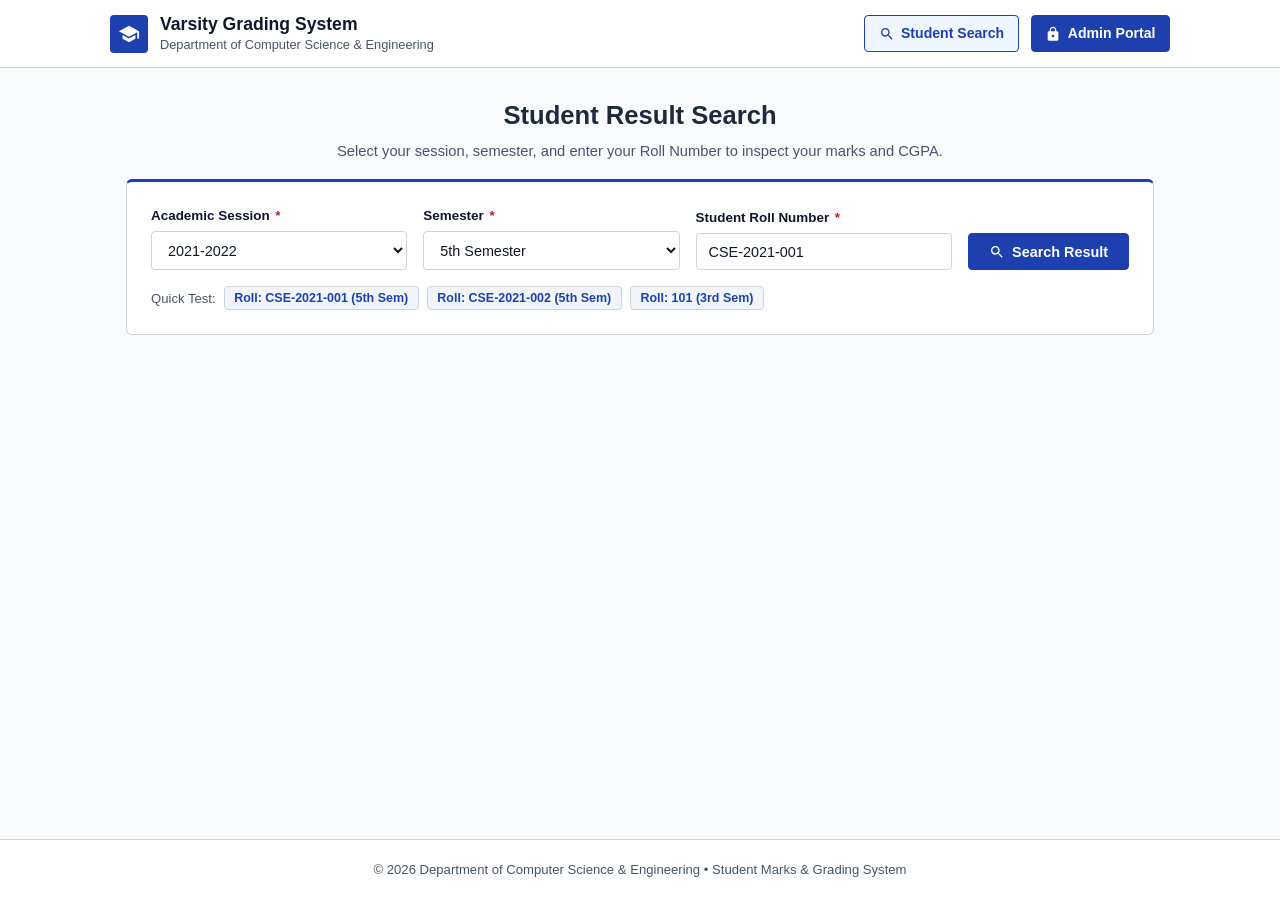
<file: frontend/index.html>
<!DOCTYPE html>
<html lang="en">
<head>
    <meta charset="UTF-8">
    <meta name="viewport" content="width=device-width, initial-scale=1.0">
    <title>Student Marks &amp; Grading Portal</title>
    <link rel="stylesheet" href="css/style.css">
</head>
<body>

    <!-- Header Navigation (Flexbox) -->
    <header class="header-navbar">
        <div class="container header-inner">
            <a href="index.html" class="brand-wrapper">
                <div class="brand-svg-icon" aria-hidden="true">
                    <svg viewBox="0 0 24 24"><path d="M12 3L1 9l11 6 9-4.91V17h2V9L12 3z M5 13.18v4L12 21l7-3.82v-4L12 17l-7-3.82z"/></svg>
                </div>
                <div class="brand-info">
                    <h1>Varsity Grading System</h1>
                    <p>Department of Computer Science &amp; Engineering</p>
                </div>
            </a>
            <nav class="nav-links">
                <a href="index.html" class="nav-link active">
                    <svg style="width:16px;height:16px;fill:currentColor;" viewBox="0 0 24 24"><path d="M15.5 14h-.79l-.28-.27A6.471 6.471 0 0 0 16 9.5 6.5 6.5 0 1 0 9.5 16c1.61 0 3.09-.59 4.23-1.57l.27.28v.79l5 4.99L20.49 19l-4.99-5zm-6 0C7.01 14 5 11.99 5 9.5S7.01 5 9.5 5 14 7.01 14 9.5 11.99 14 9.5 14z"/></svg>
                    <span>Student Search</span>
                </a>
                <a href="admin.html" class="nav-link nav-link-btn">
                    <svg style="width:16px;height:16px;fill:currentColor;" viewBox="0 0 24 24"><path d="M18 8h-1V6c0-2.76-2.24-5-5-5S7 3.24 7 6v2H6c-1.1 0-2 .9-2 2v10c0 1.1.9 2 2 2h12c1.1 0 2-.9 2-2V10c0-1.1-.9-2-2-2zm-6 9c-1.1 0-2-.9-2-2s.9-2 2-2 2 .9 2 2-.9 2-2 2zm3.1-9H8.9V6c0-1.71 1.39-3.1 3.1-3.1 1.71 0 3.1 1.39 3.1 3.1v2z"/></svg>
                    <span>Admin Portal</span>
                </a>
            </nav>
        </div>
    </header>

    <main class="container">
        <!-- Page Intro -->
        <section class="page-intro">
            <h2>Student Result Search</h2>
            <p>Select your session, semester, and enter your Roll Number to inspect your marks and CGPA.</p>
        </section>

        <!-- Search Card (Flexbox Layout) -->
        <section class="card search-card">
            <form id="searchForm">
                <div class="search-flex-row">
                    <!-- Academic Session Dropdown -->
                    <div class="flex-field">
                        <label for="searchSession" class="form-label">
                            Academic Session <span class="req">*</span>
                        </label>
                        <select id="searchSession" class="form-select" required>
                            <option value="">-- Select Session --</option>
                            <option value="2021-2022" selected>2021-2022</option>
                            <option value="2022-2023">2022-2023</option>
                            <option value="2023-2024">2023-2024</option>
                            <option value="2020-2021">2020-2021</option>
                            <option value="2024-2025">2024-2025</option>
                        </select>
                    </div>

                    <!-- Semester Dropdown -->
                    <div class="flex-field">
                        <label for="searchSemester" class="form-label">
                            Semester <span class="req">*</span>
                        </label>
                        <select id="searchSemester" class="form-select" required>
                            <option value="">-- Select Semester --</option>
                            <option value="1st Semester">1st Semester</option>
                            <option value="2nd Semester">2nd Semester</option>
                            <option value="3rd Semester">3rd Semester</option>
                            <option value="4th Semester">4th Semester</option>
                            <option value="5th Semester" selected>5th Semester</option>
                            <option value="6th Semester">6th Semester</option>
                            <option value="7th Semester">7th Semester</option>
                            <option value="8th Semester">8th Semester</option>
                        </select>
                    </div>

                    <!-- Student Roll Number Input -->
                    <div class="flex-field">
                        <label for="searchRoll" class="form-label">
                            Student Roll Number <span class="req">*</span>
                        </label>
                        <input type="text" id="searchRoll" class="form-control" placeholder="e.g. CSE-2021-001 or 101" required value="CSE-2021-001" autocomplete="off">
                    </div>

                    <!-- Search Action Button -->
                    <div class="flex-btn-field">
                        <button type="submit" id="searchBtn" class="btn btn-primary">
                            <svg viewBox="0 0 24 24"><path d="M15.5 14h-.79l-.28-.27A6.471 6.471 0 0 0 16 9.5 6.5 6.5 0 1 0 9.5 16c1.61 0 3.09-.59 4.23-1.57l.27.28v.79l5 4.99L20.49 19l-4.99-5zm-6 0C7.01 14 5 11.99 5 9.5S7.01 5 9.5 5 14 7.01 14 9.5 11.99 14 9.5 14z"/></svg>
                            <span>Search Result</span>
                        </button>
                    </div>
                </div>

                <!-- Sample Presets for Quick Testing -->
                <div class="sample-chips-flex">
                    <span>Quick Test:</span>
                    <button type="button" class="chip-btn sample-chip" data-roll="CSE-2021-001" data-sem="5th Semester" data-sess="2021-2022">
                        Roll: CSE-2021-001 (5th Sem)
                    </button>
                    <button type="button" class="chip-btn sample-chip" data-roll="CSE-2021-002" data-sem="5th Semester" data-sess="2021-2022">
                        Roll: CSE-2021-002 (5th Sem)
                    </button>
                    <button type="button" class="chip-btn sample-chip" data-roll="101" data-sem="3rd Semester" data-sess="2021-2022">
                        Roll: 101 (3rd Sem)
                    </button>
                </div>
            </form>
        </section>

        <!-- Alert Notification Box -->
        <div id="searchAlert" class="alert alert-danger" style="display: none;"></div>

        <!-- Result Marksheet Container (Flexbox) -->
        <section id="resultContainer" class="result-container">
            <article class="marksheet-card">
                
                <!-- University Header -->
                <header class="univ-header">
                    <div class="univ-header-icon" aria-hidden="true">
                        <svg viewBox="0 0 24 24"><path d="M12 1L2 6v2h20V6L12 1zm-7 8v9h2V9H5zm4 0v9h2V9H9zm4 0v9h2V9h-2zm4 0v9h2V9h-2zm4 0v9h2V9h-2zM2 19v2h20v-2H2z"/></svg>
                    </div>
                    <h2>University Academic Grade Sheet</h2>
                    <p>Department of Computer Science &amp; Engineering &bull; Examination Branch</p>
                    <div class="sheet-badge">Official Semester Report</div>
                </header>

                <!-- Student Bio Details (Flexbox) -->
                <div class="bio-flex-container">
                    <div class="bio-flex-item">
                        <span class="bio-title">Student Name:</span>
                        <span class="bio-value" id="resFullName">-</span>
                    </div>
                    <div class="bio-flex-item">
                        <span class="bio-title">Roll Number:</span>
                        <span class="bio-value" id="resRollNo">-</span>
                    </div>
                    <div class="bio-flex-item">
                        <span class="bio-title">Registration No:</span>
                        <span class="bio-value" id="resRegNo">-</span>
                    </div>
                    <div class="bio-flex-item">
                        <span class="bio-title">Department:</span>
                        <span class="bio-value" id="resDepartment">Computer Science &amp; Engineering</span>
                    </div>
                    <div class="bio-flex-item">
                        <span class="bio-title">Academic Session:</span>
                        <span class="bio-value" id="resSession">-</span>
                    </div>
                    <div class="bio-flex-item">
                        <span class="bio-title">Semester:</span>
                        <span class="bio-value" id="resSemester">-</span>
                    </div>
                    <div class="bio-flex-item">
                        <span class="bio-title">Issue Date:</span>
                        <span class="bio-value" id="resIssueDate">-</span>
                    </div>
                    <div class="bio-flex-item">
                        <span class="bio-title">Academic Status:</span>
                        <span class="bio-value"><span id="resStatusBadge" class="badge badge-green">PASSED</span></span>
                    </div>
                </div>

                <!-- Key Metrics Summary (Flexbox) -->
                <div class="metrics-flex-row">
                    <div class="metric-flex-box">
                        <div class="metric-lbl">Total Marks</div>
                        <div class="metric-num" id="resTotalMarks">0.00 / 0.00</div>
                        <div class="metric-desc">Obtained / Max</div>
                    </div>
                    <div class="metric-flex-box">
                        <div class="metric-lbl">Percentage</div>
                        <div class="metric-num" id="resPercentage">0.00%</div>
                        <div class="metric-desc">Overall Score</div>
                    </div>
                    <div class="metric-flex-box highlight">
                        <div class="metric-lbl">Semester GPA (SGPA)</div>
                        <div class="metric-num" id="resSGPA">0.00</div>
                        <div class="metric-desc">4.00 Scale</div>
                    </div>
                    <div class="metric-flex-box highlight">
                        <div class="metric-lbl">Cumulative CGPA</div>
                        <div class="metric-num" id="resCGPA">0.00</div>
                        <div class="metric-desc" id="resRemarks">Academic Standing</div>
                    </div>
                </div>

                <!-- Section 1: Continuous Assessment (Attendance & Midterm) -->
                <h3 class="table-title">
                    <svg viewBox="0 0 24 24"><path d="M19 3H5c-1.1 0-2 .9-2 2v14c0 1.1.9 2 2 2h14c1.1 0 2-.9 2-2V5c0-1.1-.9-2-2-2zm-5 14H5v-4h9v4zm0-6H5V7h9v4zm5 6h-3v-4h3v4zm0-6h-3V7h3v4z"/></svg>
                    <span>Continuous Assessment (Attendance &amp; Midterm)</span>
                </h3>
                <div style="overflow-x: auto;">
                    <table class="simple-table">
                        <thead>
                            <tr>
                                <th>Assessment Component</th>
                                <th class="text-center">Maximum Marks</th>
                                <th class="text-center">Marks Obtained</th>
                                <th class="text-center">Score %</th>
                                <th class="text-center">Status</th>
                            </tr>
                        </thead>
                        <tbody id="continuousAssessmentBody">
                            <!-- Populated dynamically -->
                        </tbody>
                    </table>
                </div>

                <!-- Section 2: 4 CSE Subjects -->
                <h3 class="table-title">
                    <svg viewBox="0 0 24 24"><path d="M20 18c1.1 0 2-.9 2-2V6c0-1.1-.9-2-2-2H4c-1.1 0-2 .9-2 2v10c0 1.1.9 2 2 2H0v2h24v-2h-4zM4 6h16v10H4V6z"/></svg>
                    <span>CSE 4 Subjects Individual Marks</span>
                </h3>
                <div style="overflow-x: auto;">
                    <table class="simple-table">
                        <thead>
                            <tr>
                                <th class="text-center" style="width: 45px;">#</th>
                                <th>Course Code</th>
                                <th>Course Title</th>
                                <th class="text-center">Credits</th>
                                <th class="text-center">Max Marks</th>
                                <th class="text-center">Marks Obtained</th>
                                <th class="text-center">Letter Grade</th>
                                <th class="text-center">Grade Point</th>
                            </tr>
                        </thead>
                        <tbody id="subjectsTableBody">
                            <!-- Populated dynamically -->
                        </tbody>
                    </table>
                </div>

                <!-- Section 3: Academic Progression (Multi-Semester) -->
                <div id="academicHistorySection" style="display: none; margin-top: 1rem;">
                    <h3 class="table-title">
                        <svg viewBox="0 0 24 24"><path d="M14 2H6c-1.1 0-2 .9-2 2v16c0 1.1.9 2 2 2h12c1.1 0 2-.9 2-2V8l-6-6zm2 16H8v-2h8v2zm0-4H8v-2h8v2zm-3-5V3.5L18.5 9H13z"/></svg>
                        <span>Multi-Semester Academic History &amp; CGPA Progression</span>
                    </h3>
                    <div style="overflow-x: auto;">
                        <table class="simple-table">
                            <thead>
                                <tr>
                                    <th>Semester</th>
                                    <th>Session</th>
                                    <th class="text-center">Total Marks</th>
                                    <th class="text-center">Semester GPA</th>
                                    <th class="text-center">Grade</th>
                                    <th class="text-center">Status</th>
                                </tr>
                            </thead>
                            <tbody id="academicHistoryBody">
                                <!-- Populated dynamically if student has multiple terms -->
                            </tbody>
                        </table>
                    </div>
                </div>

                <!-- Grading Scale Legend -->
                <div class="legend-box">
                    <strong>Standard University 4.00 Grading Scale:</strong>
                    <div class="legend-flex-row">
                        <div class="legend-pill"><strong>80% - 100%</strong>: A+ (4.00)</div>
                        <div class="legend-pill"><strong>75% - 79%</strong>: A (3.75)</div>
                        <div class="legend-pill"><strong>70% - 74%</strong>: A- (3.50)</div>
                        <div class="legend-pill"><strong>65% - 69%</strong>: B+ (3.25)</div>
                        <div class="legend-pill"><strong>60% - 64%</strong>: B (3.00)</div>
                        <div class="legend-pill"><strong>55% - 59%</strong>: B- (2.75)</div>
                        <div class="legend-pill"><strong>50% - 54%</strong>: C+ (2.50)</div>
                        <div class="legend-pill"><strong>45% - 49%</strong>: C (2.25)</div>
                        <div class="legend-pill"><strong>40% - 44%</strong>: D (2.00)</div>
                        <div class="legend-pill" style="color:var(--danger);"><strong>&lt; 40%</strong>: F (0.00)</div>
                    </div>
                </div>

                <!-- Actions (Flexbox) -->
                <div class="actions-flex">
                    <button type="button" id="resetSearchBtn" class="btn btn-secondary">
                        <svg viewBox="0 0 24 24"><path d="M20 11H7.83l5.59-5.59L12 4l-8 8 8 8 1.41-1.41L7.83 13H20v-2z"/></svg>
                        <span>Search Another Student</span>
                    </button>
                </div>

            </article>
        </section>
    </main>

    <!-- Footer -->
    <footer class="site-footer">
        <div class="container">
            <p>&copy; 2026 Department of Computer Science &amp; Engineering &bull; Student Marks &amp; Grading System</p>
        </div>
    </footer>

    <script src="js/student.js"></script>
</body>
</html>
</file>
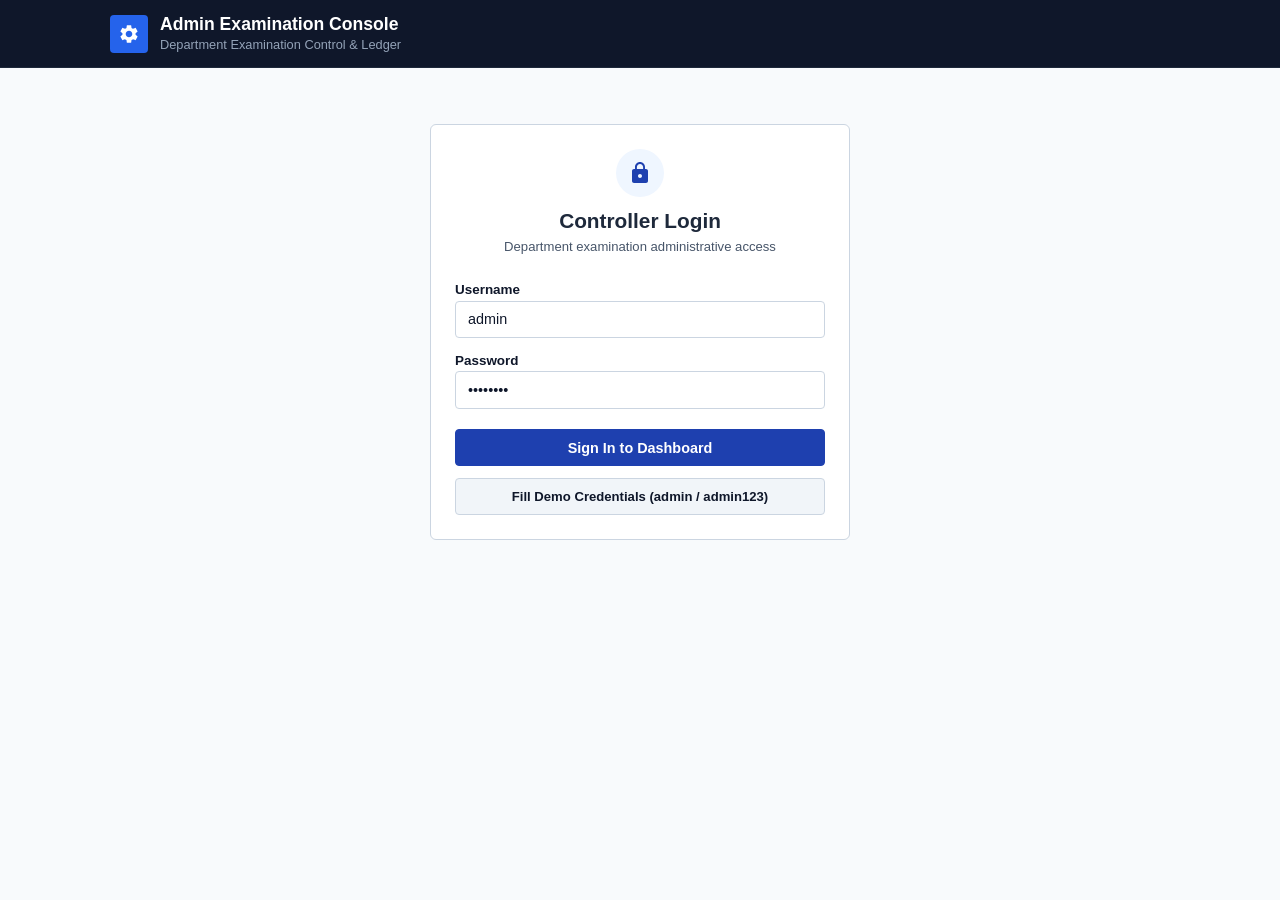
<file: frontend/admin.html>
<!DOCTYPE html>
<html lang="en">
<head>
    <meta charset="UTF-8">
    <meta name="viewport" content="width=device-width, initial-scale=1.0">
    <title>Admin Examination Console - Marks &amp; Grading System</title>
    <link rel="stylesheet" href="css/style.css">
    <link rel="stylesheet" href="css/admin.css">
</head>
<body>

    <!-- Admin Navigation (Flexbox) -->
    <header class="header-navbar admin-navbar">
        <div class="container header-inner">
            <a href="admin.html" class="brand-wrapper">
                <div class="brand-svg-icon" style="background-color: #2563eb;" aria-hidden="true">
                    <svg viewBox="0 0 24 24"><path d="M19.14 12.94c.04-.3.06-.61.06-.94 0-.32-.02-.64-.07-.94l2.03-1.58c.18-.14.23-.41.12-.61l-1.92-3.32c-.12-.22-.37-.29-.59-.22l-2.39.96c-.5-.38-1.03-.7-1.62-.94l-.36-2.54c-.04-.24-.24-.41-.48-.41h-3.84c-.24 0-.43.17-.47.41l-.36 2.54c-.59.24-1.13.57-1.62.94l-2.39-.96c-.22-.08-.47 0-.59.22L2.74 8.87c-.12.21-.08.47.12.61l2.03 1.58c-.05.3-.09.63-.09.94s.02.64.07.94l-2.03 1.58c-.18.14-.23.41-.12.61l1.92 3.32c.12.22.37.29.59.22l2.39-.96c.5.38 1.03.7 1.62.94l.36 2.54c.05.24.24.41.48.41h3.84c.24 0 .44-.17.47-.41l.36-2.54c.59-.24 1.13-.56 1.62-.94l2.39.96c.22.08.47 0 .59-.22l1.92-3.32c.12-.22.07-.47-.12-.61l-2.01-1.58zM12 15.6c-1.98 0-3.6-1.62-3.6-3.6s1.62-3.6 3.6-3.6 3.6 1.62 3.6 3.6-1.62 3.6-3.6 3.6z"/></svg>
                </div>
                <div class="brand-info">
                    <h1>Admin Examination Console</h1>
                    <p>Department Examination Control &amp; Ledger</p>
                </div>
            </a>
            <div id="adminNavRight" class="nav-links" style="display: none;">
                <div class="admin-user-flex">
                    <div class="admin-avatar-svg">
                        <svg viewBox="0 0 24 24"><path d="M12 12c2.21 0 4-1.79 4-4s-1.79-4-4-4-4 1.79-4 4 1.79 4 4 4zm0 2c-2.67 0-8 1.34-8 4v2h16v-2c0-2.66-5.33-4-8-4z"/></svg>
                    </div>
                    <span id="adminDisplayUsername">Administrator</span>
                </div>
                <a href="index.html" class="nav-link" target="_blank">
                    <svg style="width:14px;height:14px;fill:currentColor;" viewBox="0 0 24 24"><path d="M19 19H5V5h7V3H5c-1.11 0-2 .9-2 2v14c0 1.1.89 2 2 2h14c1.1 0 2-.9 2-2v-7h-2v7zM14 3v2h3.59l-9.83 9.83 1.41 1.41L19 6.41V10h2V3h-7z"/></svg>
                    <span>View Student Portal</span>
                </a>
                <button type="button" id="adminLogoutBtn" class="btn btn-secondary" style="padding: 0.35rem 0.75rem; font-size: 0.82rem;">
                    <span>Logout</span>
                </button>
            </div>
        </div>
    </header>

    <main class="container">
        <!-- ==============================================================
             SECTION 1: ADMIN LOGIN (Shown when unauthenticated)
             ============================================================== -->
        <section id="authSection" class="auth-wrapper">
            <div class="card" style="box-shadow: none;">
                <div class="auth-header">
                    <div class="auth-icon-svg">
                        <svg viewBox="0 0 24 24"><path d="M18 8h-1V6c0-2.76-2.24-5-5-5S7 3.24 7 6v2H6c-1.1 0-2 .9-2 2v10c0 1.1.9 2 2 2h12c1.1 0 2-.9 2-2V10c0-1.1-.9-2-2-2zm-6 9c-1.1 0-2-.9-2-2s.9-2 2-2 2 .9 2 2-.9 2-2 2zm3.1-9H8.9V6c0-1.71 1.39-3.1 3.1-3.1 1.71 0 3.1 1.39 3.1 3.1v2z"/></svg>
                    </div>
                    <h2>Controller Login</h2>
                    <p>Department examination administrative access</p>
                </div>

                <div id="loginAlert" class="alert alert-danger" style="display:none;"></div>

                <form id="loginForm">
                    <div style="margin-bottom: 0.85rem;">
                        <label for="loginUsername" class="form-label">Username</label>
                        <input type="text" id="loginUsername" class="form-control" placeholder="Admin username" required autocomplete="username" value="admin">
                    </div>
                    <div style="margin-bottom: 1.25rem;">
                        <label for="loginPassword" class="form-label">Password</label>
                        <input type="password" id="loginPassword" class="form-control" placeholder="Admin password" required autocomplete="current-password" value="admin123">
                    </div>
                    <button type="submit" id="loginSubmitBtn" class="btn btn-primary" style="width: 100%; margin-bottom: 0.75rem;">
                        Sign In to Dashboard
                    </button>
                    <button type="button" id="demoFillBtn" class="btn btn-secondary" style="width: 100%; font-size: 0.82rem;">
                        Fill Demo Credentials (admin / admin123)
                    </button>
                </form>
            </div>
        </section>

        <!-- ==============================================================
             SECTION 2: ADMIN DASHBOARD (Shown when authenticated)
             ============================================================== -->
        <section id="dashboardSection" class="admin-dashboard" style="display: none;">
            
            <!-- Statistics Row (Flexbox) -->
            <div class="stats-flex-row">
                <div class="stat-flex-card">
                    <div class="stat-content">
                        <h4>Total Marksheets</h4>
                        <div class="stat-value" id="statTotalRecords">0</div>
                    </div>
                    <div class="stat-icon-wrap blue">
                        <svg viewBox="0 0 24 24"><path d="M19 3H5c-1.1 0-2 .9-2 2v14c0 1.1.9 2 2 2h14c1.1 0 2-.9 2-2V5c0-1.1-.9-2-2-2zm-5 14H5v-4h9v4zm0-6H5V7h9v4zm5 6h-3v-4h3v4zm0-6h-3V7h3v4z"/></svg>
                    </div>
                </div>
                <div class="stat-flex-card">
                    <div class="stat-content">
                        <h4>Registered Students</h4>
                        <div class="stat-value" id="statTotalStudents">0</div>
                    </div>
                    <div class="stat-icon-wrap purple">
                        <svg viewBox="0 0 24 24"><path d="M12 3L1 9l11 6 9-4.91V17h2V9L12 3z M5 13.18v4L12 21l7-3.82v-4L12 17l-7-3.82z"/></svg>
                    </div>
                </div>
                <div class="stat-flex-card">
                    <div class="stat-content">
                        <h4>Average CGPA</h4>
                        <div class="stat-value" id="statAvgGPA">0.00</div>
                    </div>
                    <div class="stat-icon-wrap amber">
                        <svg viewBox="0 0 24 24"><path d="M12 17.27L18.18 21l-1.64-7.03L22 9.24l-7.19-.61L12 2 9.19 8.63 2 9.24l5.46 4.73L5.82 21z"/></svg>
                    </div>
                </div>
                <div class="stat-flex-card">
                    <div class="stat-content">
                        <h4>Overall Pass Rate</h4>
                        <div class="stat-value" id="statPassRate">0%</div>
                    </div>
                    <div class="stat-icon-wrap green">
                        <svg viewBox="0 0 24 24"><path d="M9 16.17L4.83 12l-1.42 1.41L9 19 21 7l-1.41-1.41z"/></svg>
                    </div>
                </div>
            </div>

            <!-- Tabs Bar (Flexbox) -->
            <div class="tabs-flex-bar">
                <button type="button" class="tab-btn active" data-tab="tabEntry">
                    <svg viewBox="0 0 24 24"><path d="M3 17.25V21h3.75L17.81 9.94l-3.75-3.75L3 17.25zM20.71 7.04c.39-.39.39-1.02 0-1.41l-2.34-2.34c-.39-.39-1.02-.39-1.41 0l-1.83 1.83 3.75 3.75 1.83-1.83z"/></svg>
                    <span>Marks Entry &amp; Grading Form</span>
                </button>
                <button type="button" class="tab-btn" data-tab="tabRecords">
                    <svg viewBox="0 0 24 24"><path d="M4 6H2v14c0 1.1.9 2 2 2h14v-2H4V6zm16-4H8c-1.1 0-2 .9-2 2v12c0 1.1.9 2 2 2h12c1.1 0 2-.9 2-2V4c0-1.1-.9-2-2-2zm0 14H8V4h12v12z"/></svg>
                    <span>Manage Marksheets</span>
                </button>
            </div>

            <!-- ==============================================================
                 TAB 1: MARKS ENTRY FORM (Flexbox Split Layout)
                 ============================================================== -->
            <div id="tabEntry" class="tab-pane active">
                <div class="entry-flex-layout">
                    
                    <!-- Left Column: Form -->
                    <div class="entry-form-col">
                        <form id="marksEntryForm">
                            
                            <!-- 1. Student Info -->
                            <div class="form-section">
                                <div class="form-section-head">
                                    <h3>
                                        <svg viewBox="0 0 24 24"><path d="M12 12c2.21 0 4-1.79 4-4s-1.79-4-4-4-4 1.79-4 4 1.79 4 4 4zm0 2c-2.67 0-8 1.34-8 4v2h16v-2c0-2.66-5.33-4-8-4z"/></svg>
                                        <span>Student Identification</span>
                                    </h3>
                                    <span id="formModeBadge" class="badge badge-green">New Entry</span>
                                </div>

                                <div class="flex-form-row">
                                    <div class="flex-form-item">
                                        <label class="form-label" for="entryRollNo">Roll Number <span class="req">*</span></label>
                                        <input type="text" id="entryRollNo" class="form-control" placeholder="e.g. CSE-2021-001 or 101" required autocomplete="off">
                                    </div>
                                    <div class="flex-form-item">
                                        <label class="form-label" for="entryFullName">Student Full Name <span class="req">*</span></label>
                                        <input type="text" id="entryFullName" class="form-control" placeholder="e.g. Tanvir Ahmed" required>
                                    </div>
                                    <div class="flex-form-item">
                                        <label class="form-label" for="entryRegNo">Registration Number</label>
                                        <input type="text" id="entryRegNo" class="form-control" placeholder="e.g. REG-2021-78901">
                                    </div>
                                </div>

                                <div class="flex-form-row">
                                    <div class="flex-form-item">
                                        <label class="form-label" for="entrySession">Academic Session <span class="req">*</span></label>
                                        <select id="entrySession" class="form-select" required>
                                            <option value="">-- Select Session --</option>
                                        </select>
                                    </div>
                                    <div class="flex-form-item">
                                        <label class="form-label" for="entrySemester">Academic Semester <span class="req">*</span></label>
                                        <select id="entrySemester" class="form-select" required>
                                            <option value="">-- Select Semester --</option>
                                        </select>
                                    </div>
                                    <div class="flex-form-item">
                                        <label class="form-label" for="entryDepartment">Department</label>
                                        <input type="text" id="entryDepartment" class="form-control" value="Computer Science &amp; Engineering" readonly>
                                    </div>
                                </div>
                            </div>

                            <!-- 2. Continuous Assessment (Attendance & Midterm) -->
                            <div class="form-section">
                                <div class="form-section-head">
                                    <h3>
                                        <svg viewBox="0 0 24 24"><path d="M19 3H5c-1.1 0-2 .9-2 2v14c0 1.1.9 2 2 2h14c1.1 0 2-.9 2-2V5c0-1.1-.9-2-2-2zm-5 14H5v-4h9v4zm0-6H5V7h9v4zm5 6h-3v-4h3v4zm0-6h-3V7h3v4z"/></svg>
                                        <span>Continuous Assessment (Attendance &amp; Midterm)</span>
                                    </h3>
                                </div>
                                <div class="flex-form-row">
                                    <div class="flex-form-item">
                                        <label class="form-label" for="entryAttendanceMarks">Attendance Marks <span class="req">*</span></label>
                                        <input type="number" id="entryAttendanceMarks" class="form-control" step="0.1" min="0" max="100" placeholder="e.g. 9.5" required value="9.0">
                                    </div>
                                    <div class="flex-form-item">
                                        <label class="form-label" for="entryAttendanceMax">Attendance Max</label>
                                        <input type="number" id="entryAttendanceMax" class="form-control" step="1" min="1" max="100" value="10" required>
                                    </div>
                                    <div class="flex-form-item">
                                        <label class="form-label" for="entryMidtermMarks">Midterm Exam Marks <span class="req">*</span></label>
                                        <input type="number" id="entryMidtermMarks" class="form-control" step="0.1" min="0" max="100" placeholder="e.g. 18.0" required value="17.5">
                                    </div>
                                    <div class="flex-form-item">
                                        <label class="form-label" for="entryMidtermMax">Midterm Max</label>
                                        <input type="number" id="entryMidtermMax" class="form-control" step="1" min="1" max="100" value="20" required>
                                    </div>
                                </div>
                            </div>

                            <!-- 3. CSE 4 Subjects Marks -->
                            <div class="form-section">
                                <div class="form-section-head">
                                    <h3>
                                        <svg viewBox="0 0 24 24"><path d="M20 18c1.1 0 2-.9 2-2V6c0-1.1-.9-2-2-2H4c-1.1 0-2 .9-2 2v10c0 1.1.9 2 2 2H0v2h24v-2h-4zM4 6h16v10H4V6z"/></svg>
                                        <span>CSE 4 Subjects Examination Marks</span>
                                    </h3>
                                </div>

                                <!-- Subject 1 -->
                                <div class="subject-row-box">
                                    <div class="subject-head-flex">
                                        <span>Subject 1</span>
                                        <span id="liveSub1Grade" class="badge badge-green">A+ (4.00)</span>
                                    </div>
                                    <div class="subject-inputs-flex">
                                        <div style="flex:1 1 120px;">
                                            <input type="text" id="sub1Code" class="form-control" value="CSE-311" placeholder="Code" required>
                                        </div>
                                        <div style="flex:2 1 180px;">
                                            <input type="text" id="sub1Name" class="form-control" value="Computer Networks" placeholder="Subject Title" required>
                                        </div>
                                        <div style="flex:0 1 70px;">
                                            <input type="number" id="sub1Credit" class="form-control" step="0.5" min="0.5" max="6" value="3.0" placeholder="Credit" required>
                                        </div>
                                        <div style="flex:1 1 90px;">
                                            <input type="number" id="sub1Marks" class="form-control" step="0.5" min="0" max="100" value="82" placeholder="Marks" required>
                                        </div>
                                        <div style="flex:0 1 75px;">
                                            <input type="number" id="sub1Max" class="form-control" value="100" placeholder="Max" required>
                                        </div>
                                    </div>
                                </div>

                                <!-- Subject 2 -->
                                <div class="subject-row-box">
                                    <div class="subject-head-flex">
                                        <span>Subject 2</span>
                                        <span id="liveSub2Grade" class="badge badge-green">A (3.75)</span>
                                    </div>
                                    <div class="subject-inputs-flex">
                                        <div style="flex:1 1 120px;">
                                            <input type="text" id="sub2Code" class="form-control" value="CSE-312" placeholder="Code" required>
                                        </div>
                                        <div style="flex:2 1 180px;">
                                            <input type="text" id="sub2Name" class="form-control" value="Web Technologies &amp; Applications" placeholder="Subject Title" required>
                                        </div>
                                        <div style="flex:0 1 70px;">
                                            <input type="number" id="sub2Credit" class="form-control" step="0.5" min="0.5" max="6" value="3.0" placeholder="Credit" required>
                                        </div>
                                        <div style="flex:1 1 90px;">
                                            <input type="number" id="sub2Marks" class="form-control" step="0.5" min="0" max="100" value="78" placeholder="Marks" required>
                                        </div>
                                        <div style="flex:0 1 75px;">
                                            <input type="number" id="sub2Max" class="form-control" value="100" placeholder="Max" required>
                                        </div>
                                    </div>
                                </div>

                                <!-- Subject 3 -->
                                <div class="subject-row-box">
                                    <div class="subject-head-flex">
                                        <span>Subject 3</span>
                                        <span id="liveSub3Grade" class="badge badge-green">A- (3.50)</span>
                                    </div>
                                    <div class="subject-inputs-flex">
                                        <div style="flex:1 1 120px;">
                                            <input type="text" id="sub3Code" class="form-control" value="CSE-313" placeholder="Code" required>
                                        </div>
                                        <div style="flex:2 1 180px;">
                                            <input type="text" id="sub3Name" class="form-control" value="Artificial Intelligence" placeholder="Subject Title" required>
                                        </div>
                                        <div style="flex:0 1 70px;">
                                            <input type="number" id="sub3Credit" class="form-control" step="0.5" min="0.5" max="6" value="3.0" placeholder="Credit" required>
                                        </div>
                                        <div style="flex:1 1 90px;">
                                            <input type="number" id="sub3Marks" class="form-control" step="0.5" min="0" max="100" value="72" placeholder="Marks" required>
                                        </div>
                                        <div style="flex:0 1 75px;">
                                            <input type="number" id="sub3Max" class="form-control" value="100" placeholder="Max" required>
                                        </div>
                                    </div>
                                </div>

                                <!-- Subject 4 -->
                                <div class="subject-row-box">
                                    <div class="subject-head-flex">
                                        <span>Subject 4</span>
                                        <span id="liveSub4Grade" class="badge badge-green">A+ (4.00)</span>
                                    </div>
                                    <div class="subject-inputs-flex">
                                        <div style="flex:1 1 120px;">
                                            <input type="text" id="sub4Code" class="form-control" value="CSE-314" placeholder="Code" required>
                                        </div>
                                        <div style="flex:2 1 180px;">
                                            <input type="text" id="sub4Name" class="form-control" value="Compiler Design" placeholder="Subject Title" required>
                                        </div>
                                        <div style="flex:0 1 70px;">
                                            <input type="number" id="sub4Credit" class="form-control" step="0.5" min="0.5" max="6" value="3.0" placeholder="Credit" required>
                                        </div>
                                        <div style="flex:1 1 90px;">
                                            <input type="number" id="sub4Marks" class="form-control" step="0.5" min="0" max="100" value="84" placeholder="Marks" required>
                                        </div>
                                        <div style="flex:0 1 75px;">
                                            <input type="number" id="sub4Max" class="form-control" value="100" placeholder="Max" required>
                                        </div>
                                    </div>
                                </div>

                            </div>

                            <!-- Action Buttons (Flexbox) -->
                            <div style="display:flex; gap:0.75rem; align-items:center;">
                                <button type="submit" id="saveMarksBtn" class="btn btn-primary">
                                    <svg viewBox="0 0 24 24"><path d="M17 3H5c-1.11 0-2 .9-2 2v14c0 1.1.89 2 2 2h14c1.1 0 2-.9 2-2V7l-4-4zm-5 16c-1.66 0-3-1.34-3-3s1.34-3 3-3 3 1.34 3 3-1.34 3-3 3zm3-10H5V5h10v4z"/></svg>
                                    <span>Save Marksheet &amp; Calculate</span>
                                </button>
                                <button type="button" id="resetFormBtn" class="btn btn-secondary">
                                    <svg viewBox="0 0 24 24"><path d="M17.65 6.35A7.958 7.958 0 0 0 12 4c-4.42 0-7.99 3.58-7.99 8s3.57 8 7.99 8c3.73 0 6.84-2.55 7.73-6h-2.08A5.99 5.99 0 0 1 12 18c-3.31 0-6-2.69-6-6s2.69-6 6-6c1.66 0 3.14.69 4.22 1.78L13 11h7V4l-2.35 2.35z"/></svg>
                                    <span>Reset Form</span>
                                </button>
                            </div>
                        </form>
                    </div>

                    <!-- Right Column: Live Calculation Box -->
                    <div class="entry-preview-col">
                        <div class="live-preview-box">
                            <div class="live-preview-head">
                                <h4>
                                    <svg viewBox="0 0 24 24"><path d="M7 2v11h3v9l7-12h-4l4-8z"/></svg>
                                    <span>Live Calculation</span>
                                </h4>
                                <span class="badge badge-blue">Auto</span>
                            </div>

                            <div class="live-metric-row">
                                <span style="color:var(--text-muted);">Total Marks:</span>
                                <span class="val" id="liveTotalMarks">342.5 / 430</span>
                            </div>
                            <div class="live-metric-row">
                                <span style="color:var(--text-muted);">Percentage:</span>
                                <span class="val" id="livePercentage">79.6%</span>
                            </div>
                            <div class="live-metric-row">
                                <span style="color:var(--text-muted);">Semester GPA:</span>
                                <span class="val" id="liveSGPA" style="color:var(--primary); font-size:1.15rem;">3.81</span>
                            </div>
                            <div class="live-metric-row">
                                <span style="color:var(--text-muted);">Evaluation:</span>
                                <span class="val" id="liveStanding" style="font-size:0.8rem; color:var(--success);">Status: Excellent (A)</span>
                            </div>

                            <p style="font-size:0.75rem; color:var(--text-muted); margin-top:0.85rem; line-height:1.4;">
                                Calculates live as you type marks for attendance, midterm, and CSE subjects.
                            </p>
                        </div>
                    </div>

                </div>
            </div>

            <!-- ==============================================================
                 TAB 2: MANAGE MARKSHEETS TABLE
                 ============================================================== -->
            <div id="tabRecords" class="tab-pane">
                
                <!-- Filter Bar (Flexbox) -->
                <div class="filter-flex-bar">
                    <div class="filter-flex-item" style="flex:2 1 220px;">
                        <label class="form-label" for="filterSearch">Search Student</label>
                        <input type="text" id="filterSearch" class="form-control" placeholder="Search by Roll Number or Name...">
                    </div>
                    <div class="filter-flex-item">
                        <label class="form-label" for="filterSemester">Semester</label>
                        <select id="filterSemester" class="form-select">
                            <option value="">All Semesters</option>
                        </select>
                    </div>
                    <div class="filter-flex-item">
                        <label class="form-label" for="filterSession">Session</label>
                        <select id="filterSession" class="form-select">
                            <option value="">All Sessions</option>
                        </select>
                    </div>
                    <div style="flex:0 0 auto;">
                        <button type="button" id="clearFiltersBtn" class="btn btn-secondary">
                            <span>Clear</span>
                        </button>
                    </div>
                </div>

                <!-- Records Table -->
                <div style="background-color:#ffffff; border:1px solid var(--border-color); border-radius:4px; overflow-x:auto;">
                    <table class="simple-table" style="margin-bottom:0;">
                        <thead>
                            <tr>
                                <th>Roll Number</th>
                                <th>Full Name</th>
                                <th>Session</th>
                                <th>Semester</th>
                                <th class="text-center">Total Marks</th>
                                <th class="text-center">SGPA</th>
                                <th class="text-center">Grade</th>
                                <th class="text-center">Status</th>
                                <th class="text-center">Actions</th>
                            </tr>
                        </thead>
                        <tbody id="recordsTableBody">
                            <!-- Populated dynamically -->
                        </tbody>
                    </table>
                </div>

            </div>

        </section>
    </main>

    <!-- Simple Preview Modal -->
    <div id="previewModal" class="modal-backdrop">
        <div class="modal-window">
            <button type="button" class="modal-close modal-close-trigger" aria-label="Close">
                <svg viewBox="0 0 24 24"><path d="M19 6.41L17.59 5 12 10.59 6.41 5 5 6.41 10.59 12 5 17.59 6.41 19 12 13.41 17.59 19 19 17.59 13.41 12z"/></svg>
            </button>
            <div id="previewModalBody">
                <!-- Injected dynamically -->
            </div>
            <div style="margin-top:1.25rem; text-align:right; border-top:1px solid var(--border-color); padding-top:0.75rem;">
                <button type="button" class="btn btn-secondary modal-close-trigger">Close</button>
            </div>
        </div>
    </div>

    <!-- Toast Notifications Box -->
    <div id="toastContainer" class="toast-box"></div>

    <script src="js/admin.js"></script>
</body>
</html>
</file>
<file: frontend/css/style.css>
/* ==============================================================
   University Marks Grading System - Core Stylesheet
   Simple, Clean Flexbox Layout (No Animations, No Fancy Bloat)
   ============================================================== */

:root {
    --primary: #1e40af;
    --primary-dark: #1e293b;
    --text-color: #0f172a;
    --text-muted: #475569;
    --bg-page: #f8fafc;
    --bg-white: #ffffff;
    --border-color: #cbd5e1;
    --border-dark: #94a3b8;
    
    --success: #15803d;
    --success-bg: #f0fdf4;
    --danger: #b91c1c;
    --danger-bg: #fef2f2;
    --info-bg: #eff6ff;
    --info-border: #bfdbfe;
    --info-text: #1d4ed8;

    --font: -apple-system, BlinkMacSystemFont, "Segoe UI", Roboto, Helvetica, Arial, sans-serif;
}

*, *::before, *::after {
    box-sizing: border-box;
    margin: 0;
    padding: 0;
}

body {
    font-family: var(--font);
    background-color: var(--bg-page);
    color: var(--text-color);
    line-height: 1.5;
    min-height: 100vh;
    display: flex;
    flex-direction: column;
}

/* Flex Container */
.container {
    width: 100%;
    max-width: 1060px;
    margin: 0 auto;
    padding: 0 1rem;
}

/* Header & Nav using Flexbox */
.header-navbar {
    background-color: var(--bg-white);
    border-bottom: 1px solid var(--border-color);
}

.header-inner {
    display: flex;
    flex-direction: row;
    align-items: center;
    justify-content: space-between;
    padding: 0.85rem 0;
    flex-wrap: wrap;
    gap: 0.75rem;
}

.brand-wrapper {
    display: flex;
    flex-direction: row;
    align-items: center;
    gap: 0.75rem;
    text-decoration: none;
    color: inherit;
}

.brand-svg-icon {
    width: 38px;
    height: 38px;
    background-color: var(--primary);
    color: #ffffff;
    border-radius: 4px;
    display: flex;
    align-items: center;
    justify-content: center;
    flex-shrink: 0;
}

.brand-svg-icon svg {
    width: 22px;
    height: 22px;
    fill: currentColor;
}

.brand-info h1 {
    font-size: 1.1rem;
    font-weight: 700;
    line-height: 1.2;
}

.brand-info p {
    font-size: 0.8rem;
    color: var(--text-muted);
}

.nav-links {
    display: flex;
    flex-direction: row;
    align-items: center;
    gap: 0.75rem;
}

.nav-link {
    display: flex;
    flex-direction: row;
    align-items: center;
    gap: 0.4rem;
    padding: 0.45rem 0.85rem;
    border: 1px solid var(--border-color);
    background-color: var(--bg-white);
    color: var(--text-color);
    border-radius: 4px;
    font-size: 0.88rem;
    font-weight: 600;
    text-decoration: none;
}

.nav-link.active {
    background-color: #eff6ff;
    border-color: var(--primary);
    color: var(--primary);
}

.nav-link-btn {
    background-color: var(--primary);
    border-color: var(--primary);
    color: #ffffff;
}

.nav-link-btn:hover {
    background-color: #1d4ed8;
}

/* Page Intro */
.page-intro {
    padding: 1.75rem 0 1rem;
    text-align: center;
}

.page-intro h2 {
    font-size: 1.6rem;
    font-weight: 700;
    margin-bottom: 0.35rem;
    color: var(--primary-dark);
}

.page-intro p {
    font-size: 0.92rem;
    color: var(--text-muted);
}

/* Simple Card */
.card {
    background-color: var(--bg-white);
    border: 1px solid var(--border-color);
    border-radius: 6px;
    padding: 1.5rem;
    margin-bottom: 1.5rem;
}

/* Search Form using Flexbox */
.search-card {
    border-top: 3px solid var(--primary);
}

.search-flex-row {
    display: flex;
    flex-direction: row;
    align-items: flex-end;
    gap: 1rem;
    flex-wrap: wrap;
}

.flex-field {
    display: flex;
    flex-direction: column;
    flex: 1 1 200px;
    gap: 0.35rem;
}

.flex-btn-field {
    display: flex;
    flex-direction: column;
    flex: 0 0 auto;
}

.form-label {
    font-size: 0.84rem;
    font-weight: 600;
    color: var(--text-color);
    display: flex;
    align-items: center;
    gap: 0.35rem;
}

.form-label .req {
    color: var(--danger);
}

.form-control, .form-select {
    width: 100%;
    padding: 0.6rem 0.75rem;
    font-size: 0.9rem;
    font-family: inherit;
    border: 1px solid var(--border-color);
    border-radius: 4px;
    background-color: #ffffff;
    color: var(--text-color);
    outline: none;
}

.form-control:focus, .form-select:focus {
    border-color: var(--primary);
}

/* Demo Chips */
.sample-chips-flex {
    display: flex;
    flex-direction: row;
    align-items: center;
    gap: 0.5rem;
    margin-top: 1rem;
    flex-wrap: wrap;
    font-size: 0.82rem;
    color: var(--text-muted);
}

.chip-btn {
    display: flex;
    align-items: center;
    gap: 0.3rem;
    background-color: #f1f5f9;
    border: 1px solid var(--border-color);
    color: var(--primary);
    padding: 0.25rem 0.6rem;
    border-radius: 4px;
    font-size: 0.78rem;
    font-weight: 600;
    cursor: pointer;
}

.chip-btn:hover {
    background-color: #e2e8f0;
}

/* Simple Buttons */
.btn {
    display: inline-flex;
    flex-direction: row;
    align-items: center;
    justify-content: center;
    gap: 0.45rem;
    padding: 0.62rem 1.25rem;
    font-size: 0.9rem;
    font-weight: 600;
    border-radius: 4px;
    border: 1px solid transparent;
    cursor: pointer;
    text-decoration: none;
}

.btn svg {
    width: 16px;
    height: 16px;
    fill: currentColor;
    flex-shrink: 0;
}

.btn-primary {
    background-color: var(--primary);
    border-color: var(--primary);
    color: #ffffff;
}

.btn-primary:hover {
    background-color: #1d4ed8;
}

.btn-secondary {
    background-color: #f1f5f9;
    border-color: var(--border-color);
    color: var(--text-color);
}

.btn-secondary:hover {
    background-color: #e2e8f0;
}

/* Simple Alerts */
.alert {
    padding: 0.85rem 1rem;
    border-radius: 4px;
    font-size: 0.88rem;
    margin-bottom: 1.25rem;
    display: flex;
    flex-direction: row;
    align-items: center;
    gap: 0.6rem;
}

.alert svg {
    width: 18px;
    height: 18px;
    flex-shrink: 0;
    fill: currentColor;
}

.alert-danger {
    background-color: var(--danger-bg);
    border: 1px solid #fecaca;
    color: var(--danger);
}

.alert-success {
    background-color: var(--success-bg);
    border: 1px solid #bbf7d0;
    color: var(--success);
}

/* Result Marksheet Container */
.result-container {
    display: none;
}

.marksheet-card {
    background-color: var(--bg-white);
    border: 1px solid var(--border-color);
    border-radius: 6px;
    padding: 1.75rem;
    margin-bottom: 2rem;
}

.univ-header {
    text-align: center;
    border-bottom: 2px solid var(--border-color);
    padding-bottom: 1.25rem;
    margin-bottom: 1.5rem;
}

.univ-header-icon {
    display: flex;
    justify-content: center;
    margin-bottom: 0.5rem;
    color: var(--primary);
}

.univ-header-icon svg {
    width: 40px;
    height: 40px;
    fill: currentColor;
}

.univ-header h2 {
    font-size: 1.35rem;
    font-weight: 800;
    text-transform: uppercase;
    color: var(--primary-dark);
}

.univ-header p {
    font-size: 0.85rem;
    color: var(--text-muted);
}

.sheet-badge {
    display: inline-block;
    background-color: var(--primary-dark);
    color: #ffffff;
    padding: 0.25rem 0.85rem;
    border-radius: 4px;
    font-size: 0.75rem;
    font-weight: 700;
    text-transform: uppercase;
    letter-spacing: 0.05em;
    margin-top: 0.5rem;
}

/* Student Bio Details using Flexbox */
.bio-flex-container {
    display: flex;
    flex-direction: row;
    flex-wrap: wrap;
    gap: 0.75rem 1.5rem;
    background-color: #f8fafc;
    border: 1px solid var(--border-color);
    border-radius: 4px;
    padding: 1rem 1.25rem;
    margin-bottom: 1.5rem;
}

.bio-flex-item {
    display: flex;
    flex-direction: row;
    flex: 1 1 280px;
    font-size: 0.88rem;
}

.bio-title {
    width: 130px;
    color: var(--text-muted);
    font-weight: 600;
    flex-shrink: 0;
}

.bio-value {
    font-weight: 700;
    color: var(--text-color);
}

/* Summary Metrics using Flexbox */
.metrics-flex-row {
    display: flex;
    flex-direction: row;
    flex-wrap: wrap;
    gap: 1rem;
    margin-bottom: 1.5rem;
}

.metric-flex-box {
    display: flex;
    flex-direction: column;
    flex: 1 1 180px;
    background-color: #ffffff;
    border: 1px solid var(--border-color);
    border-radius: 4px;
    padding: 0.9rem;
    text-align: center;
}

.metric-flex-box.highlight {
    background-color: #eff6ff;
    border-color: #bfdbfe;
}

.metric-lbl {
    font-size: 0.75rem;
    font-weight: 700;
    text-transform: uppercase;
    color: var(--text-muted);
}

.metric-num {
    font-size: 1.5rem;
    font-weight: 800;
    color: var(--primary);
    margin: 0.2rem 0;
}

.metric-desc {
    font-size: 0.75rem;
    color: var(--text-muted);
}

/* Tables */
.table-title {
    font-size: 0.95rem;
    font-weight: 700;
    color: var(--primary-dark);
    margin-bottom: 0.6rem;
    display: flex;
    align-items: center;
    gap: 0.45rem;
}

.table-title svg {
    width: 18px;
    height: 18px;
    fill: var(--primary);
}

.simple-table {
    width: 100%;
    border-collapse: collapse;
    margin-bottom: 1.5rem;
    font-size: 0.86rem;
}

.simple-table th, .simple-table td {
    padding: 0.65rem 0.85rem;
    text-align: left;
    border: 1px solid var(--border-color);
}

.simple-table th {
    background-color: #f1f5f9;
    font-weight: 700;
    color: #334155;
    font-size: 0.8rem;
    text-transform: uppercase;
}

.simple-table td.text-center, .simple-table th.text-center {
    text-align: center;
}

/* Grade & Status Badges */
.badge {
    display: inline-block;
    padding: 0.15rem 0.5rem;
    border-radius: 3px;
    font-size: 0.78rem;
    font-weight: 700;
    border: 1px solid transparent;
}

.badge-green { background-color: #dcfce7; color: #15803d; border-color: #bbf7d0; }
.badge-blue  { background-color: #dbeafe; color: #1e40af; border-color: #bfdbfe; }
.badge-amber { background-color: #fef3c7; color: #b45309; border-color: #fde68a; }
.badge-red   { background-color: #fee2e2; color: #b91c1c; border-color: #fecaca; }

/* Grading Scale Legend */
.legend-box {
    background-color: #f8fafc;
    border: 1px solid var(--border-color);
    border-radius: 4px;
    padding: 0.85rem 1rem;
    margin-top: 1rem;
    font-size: 0.78rem;
}

.legend-flex-row {
    display: flex;
    flex-direction: row;
    flex-wrap: wrap;
    gap: 0.5rem;
    margin-top: 0.5rem;
}

.legend-pill {
    background-color: #ffffff;
    border: 1px solid var(--border-color);
    padding: 0.25rem 0.5rem;
    border-radius: 3px;
    flex: 1 1 120px;
    text-align: center;
}

/* Actions */
.actions-flex {
    display: flex;
    flex-direction: row;
    justify-content: flex-start;
    gap: 1rem;
    margin-top: 1.25rem;
    padding-top: 1.25rem;
    border-top: 1px solid var(--border-color);
}

/* Footer */
.site-footer {
    background-color: var(--bg-white);
    border-top: 1px solid var(--border-color);
    padding: 1.25rem 0;
    margin-top: auto;
    text-align: center;
    font-size: 0.82rem;
    color: var(--text-muted);
}
</file>
<file: frontend/css/admin.css>
/* ==============================================================
   Admin Dashboard & Marks Entry Stylesheet
   Simple Flexbox Layout (No Animations, No Emoji, Pure SVG)
   ============================================================== */

.admin-navbar {
    background-color: #0f172a;
    color: #ffffff;
    border-bottom: 1px solid #1e293b;
}

.admin-navbar .brand-info h1 {
    color: #ffffff;
}

.admin-navbar .brand-info p {
    color: #94a3b8;
}

.admin-user-flex {
    display: flex;
    flex-direction: row;
    align-items: center;
    gap: 0.5rem;
    font-size: 0.88rem;
    color: #f1f5f9;
}

.admin-avatar-svg {
    width: 28px;
    height: 28px;
    background-color: #3b82f6;
    color: #ffffff;
    border-radius: 50%;
    display: flex;
    align-items: center;
    justify-content: center;
}

.admin-avatar-svg svg {
    width: 16px;
    height: 16px;
    fill: currentColor;
}

/* Auth Card */
.auth-wrapper {
    max-width: 420px;
    margin: 3.5rem auto;
}

.auth-header {
    text-align: center;
    margin-bottom: 1.5rem;
}

.auth-icon-svg {
    width: 48px;
    height: 48px;
    background-color: #eff6ff;
    color: var(--primary);
    border-radius: 50%;
    display: inline-flex;
    align-items: center;
    justify-content: center;
    margin-bottom: 0.5rem;
}

.auth-icon-svg svg {
    width: 24px;
    height: 24px;
    fill: currentColor;
}

.auth-header h2 {
    font-size: 1.3rem;
    color: var(--primary-dark);
}

.auth-header p {
    font-size: 0.82rem;
    color: var(--text-muted);
}

/* Dashboard Main */
.admin-dashboard {
    padding: 1.5rem 0 3rem;
}

/* Stats Row using Flexbox */
.stats-flex-row {
    display: flex;
    flex-direction: row;
    flex-wrap: wrap;
    gap: 1rem;
    margin-bottom: 1.5rem;
}

.stat-flex-card {
    display: flex;
    flex-direction: row;
    align-items: center;
    justify-content: space-between;
    flex: 1 1 200px;
    background-color: #ffffff;
    border: 1px solid var(--border-color);
    border-radius: 4px;
    padding: 1rem 1.25rem;
}

.stat-content h4 {
    font-size: 0.75rem;
    font-weight: 700;
    text-transform: uppercase;
    color: var(--text-muted);
    margin-bottom: 0.25rem;
}

.stat-content .stat-value {
    font-size: 1.6rem;
    font-weight: 800;
    color: var(--primary-dark);
    line-height: 1.1;
}

.stat-icon-wrap {
    width: 40px;
    height: 40px;
    border-radius: 4px;
    display: flex;
    align-items: center;
    justify-content: center;
}

.stat-icon-wrap svg {
    width: 20px;
    height: 20px;
    fill: currentColor;
}

.stat-icon-wrap.blue { background-color: #eff6ff; color: #1d4ed8; }
.stat-icon-wrap.purple { background-color: #f5f3ff; color: #6d28d9; }
.stat-icon-wrap.amber { background-color: #fffbeb; color: #b45309; }
.stat-icon-wrap.green { background-color: #f0fdf4; color: #15803d; }

/* Tabs using Flexbox */
.tabs-flex-bar {
    display: flex;
    flex-direction: row;
    gap: 0.5rem;
    border-bottom: 2px solid var(--border-color);
    margin-bottom: 1.5rem;
}

.tab-btn {
    display: flex;
    flex-direction: row;
    align-items: center;
    gap: 0.4rem;
    padding: 0.65rem 1.25rem;
    font-size: 0.9rem;
    font-weight: 600;
    color: var(--text-muted);
    background: none;
    border: none;
    border-bottom: 3px solid transparent;
    cursor: pointer;
    margin-bottom: -2px;
}

.tab-btn svg {
    width: 16px;
    height: 16px;
    fill: currentColor;
}

.tab-btn.active {
    color: var(--primary);
    border-bottom-color: var(--primary);
    background-color: #f8fafc;
}

.tab-pane {
    display: none;
}

.tab-pane.active {
    display: block;
}

/* Marks Entry Split Layout using Flexbox */
.entry-flex-layout {
    display: flex;
    flex-direction: row;
    gap: 1.5rem;
    align-items: flex-start;
    flex-wrap: wrap;
}

.entry-form-col {
    flex: 1 1 600px;
}

.entry-preview-col {
    flex: 0 0 320px;
}

@media (max-width: 900px) {
    .entry-preview-col {
        flex: 1 1 100%;
    }
}

/* Form Sections */
.form-section {
    background-color: #ffffff;
    border: 1px solid var(--border-color);
    border-radius: 4px;
    padding: 1.25rem;
    margin-bottom: 1.25rem;
}

.form-section-head {
    display: flex;
    flex-direction: row;
    justify-content: space-between;
    align-items: center;
    border-bottom: 1px solid var(--border-color);
    padding-bottom: 0.6rem;
    margin-bottom: 1rem;
}

.form-section-head h3 {
    font-size: 0.98rem;
    font-weight: 700;
    color: var(--primary-dark);
    display: flex;
    align-items: center;
    gap: 0.45rem;
}

.form-section-head svg {
    width: 18px;
    height: 18px;
    fill: var(--primary);
}

.flex-form-row {
    display: flex;
    flex-direction: row;
    flex-wrap: wrap;
    gap: 0.85rem;
    margin-bottom: 0.85rem;
}

.flex-form-item {
    display: flex;
    flex-direction: column;
    flex: 1 1 180px;
    gap: 0.3rem;
}

/* Subject Item Card */
.subject-row-box {
    background-color: #f8fafc;
    border: 1px solid var(--border-color);
    border-radius: 4px;
    padding: 0.85rem;
    margin-bottom: 0.85rem;
}

.subject-head-flex {
    display: flex;
    flex-direction: row;
    justify-content: space-between;
    align-items: center;
    margin-bottom: 0.6rem;
    font-size: 0.84rem;
    font-weight: 700;
    color: var(--primary);
}

.subject-inputs-flex {
    display: flex;
    flex-direction: row;
    flex-wrap: wrap;
    gap: 0.6rem;
}

/* Sticky Live Preview Box */
.live-preview-box {
    background-color: #ffffff;
    border: 2px solid var(--primary);
    border-radius: 4px;
    padding: 1.25rem;
    position: sticky;
    top: 1rem;
}

.live-preview-head {
    display: flex;
    flex-direction: row;
    justify-content: space-between;
    align-items: center;
    border-bottom: 1px solid var(--border-color);
    padding-bottom: 0.6rem;
    margin-bottom: 1rem;
}

.live-preview-head h4 {
    font-size: 0.92rem;
    font-weight: 700;
    color: var(--primary-dark);
    display: flex;
    align-items: center;
    gap: 0.35rem;
}

.live-preview-head svg {
    width: 16px;
    height: 16px;
    fill: var(--primary);
}

.live-metric-row {
    display: flex;
    flex-direction: row;
    justify-content: space-between;
    align-items: center;
    padding: 0.5rem 0;
    border-bottom: 1px solid #f1f5f9;
    font-size: 0.86rem;
}

.live-metric-row:last-child {
    border-bottom: none;
}

.live-metric-row .val {
    font-weight: 800;
    color: var(--primary-dark);
}

/* Filter Bar using Flexbox */
.filter-flex-bar {
    display: flex;
    flex-direction: row;
    flex-wrap: wrap;
    align-items: flex-end;
    gap: 0.85rem;
    background-color: #ffffff;
    border: 1px solid var(--border-color);
    border-radius: 4px;
    padding: 1rem;
    margin-bottom: 1.25rem;
}

.filter-flex-item {
    display: flex;
    flex-direction: column;
    flex: 1 1 180px;
    gap: 0.3rem;
}

/* Table Action Buttons */
.table-btn-flex {
    display: flex;
    flex-direction: row;
    gap: 0.35rem;
    justify-content: center;
}

.btn-small {
    padding: 0.3rem 0.55rem;
    font-size: 0.78rem;
    font-weight: 600;
    border-radius: 3px;
    border: 1px solid var(--border-color);
    background-color: #ffffff;
    cursor: pointer;
    display: flex;
    align-items: center;
    gap: 0.25rem;
}

.btn-small svg {
    width: 12px;
    height: 12px;
    fill: currentColor;
}

.btn-small.btn-edit:hover {
    background-color: #eff6ff;
    border-color: var(--primary);
    color: var(--primary);
}

.btn-small.btn-view:hover {
    background-color: #f0fdf4;
    border-color: var(--success);
    color: var(--success);
}

.btn-small.btn-del:hover {
    background-color: #fef2f2;
    border-color: var(--danger);
    color: var(--danger);
}

/* Simple Modal */
.modal-backdrop {
    display: none;
    position: fixed;
    top: 0;
    left: 0;
    right: 0;
    bottom: 0;
    background-color: rgba(15, 23, 42, 0.5);
    z-index: 100;
    align-items: center;
    justify-content: center;
    padding: 1rem;
}

.modal-backdrop.active {
    display: flex;
}

.modal-window {
    background-color: #ffffff;
    border-radius: 4px;
    border: 1px solid var(--border-color);
    width: 100%;
    max-width: 650px;
    max-height: 85vh;
    overflow-y: auto;
    padding: 1.5rem;
    position: relative;
}

.modal-close {
    position: absolute;
    top: 0.85rem;
    right: 0.85rem;
    background: none;
    border: none;
    cursor: pointer;
    color: var(--text-muted);
}

.modal-close svg {
    width: 20px;
    height: 20px;
    fill: currentColor;
}

/* Simple Toast */
.toast-box {
    position: fixed;
    bottom: 1rem;
    right: 1rem;
    z-index: 200;
    display: flex;
    flex-direction: column;
    gap: 0.5rem;
}

.toast-item {
    background-color: #0f172a;
    color: #ffffff;
    padding: 0.75rem 1rem;
    border-radius: 4px;
    font-size: 0.85rem;
    display: flex;
    align-items: center;
    gap: 0.5rem;
}

.toast-item svg {
    width: 16px;
    height: 16px;
    fill: currentColor;
    flex-shrink: 0;
}

.toast-item.toast-success { background-color: #15803d; }
.toast-item.toast-error { background-color: #b91c1c; }
</file>
